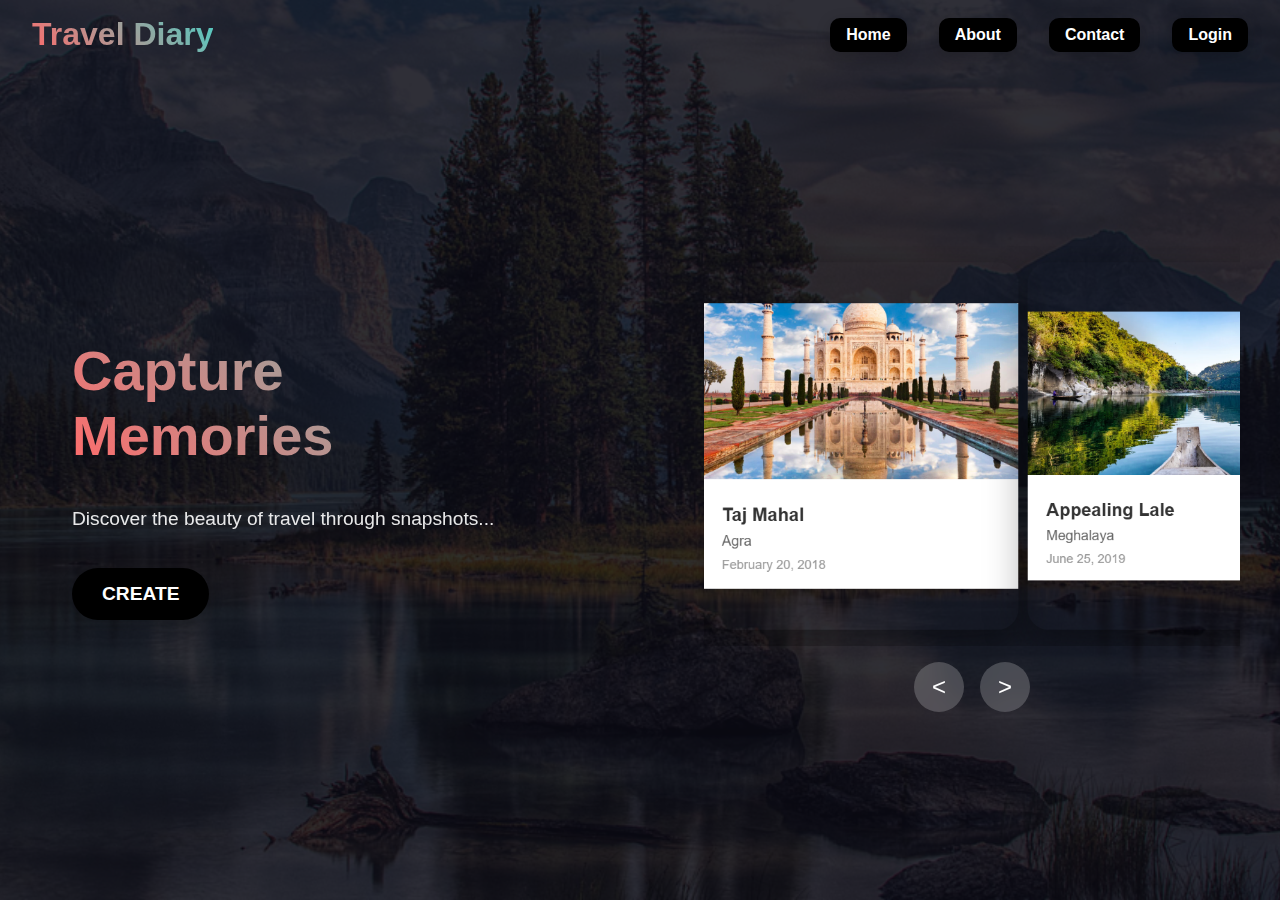
<file: index.html>
<!DOCTYPE html>
<html lang="en">
<head>
  <meta charset="UTF-8">
  <meta name="viewport" content="width=, initial-scale=1.0">
  <title>project</title>
  <link rel="stylesheet" href="TravelDiary.css">
</head>
<body>
  <nav>
        <div class="logo">Travel Diary</div>
        <ul class="nav-links">
            <li><a href="#" onclick="navigateTo('landing')">Home</a></li>
            <li><a href="#" onclick="navigateTo('about')">About</a></li>
            <li><a href="#" onclick="navigateTo('contact')">Contact</a></li>
            <li><a href="#" onclick="navigateTo('login')">Login</a></li>
        </ul>
    </nav>

    <main>
        <!-- Landing Page -->
        <div id="landing" class="page visible">
            <div class="one">
                <div class="left-text">
                    <h1>Capture<br>Memories</h1>
                    <br>
                    <p>Discover the beauty of travel through snapshots...</p>
                    <button onclick="showFormOnly()">CREATE</button>
                </div>
                <div class="fslider-section">
                    <div class="fcarousel-container">
                        <!-- Cards -->
                        <div class="fcard factive">
                            <img src="inn1.png" />
                        </div>
                        <div class="fcard factive">
                            <img src="inn2.png" />
                        </div>
                        <div class="fcard factive">
                            <img src="inn3.png" />
                        </div>
                        <div class="fcard factive">
                            <img src="inn4.png" />
                        </div>
                        
                    </div>
                    <div class="fcontrols">
                        <button onclick="slideFront(-1)">&lt;</button>
                        <button onclick="slideFront(1)">&gt;</button>
                    </div>
                </div>
            </div>
        </div>

        <!-- About Page -->
        <div id="about" class="page">
            <div class="container">
                <div class="box">
                    <div class="nav-btn" onclick="navigateTo('landing')">← Back to Home</div>
                    <div class="about-content">
                        <h2>About Travel Diary</h2>
                        <div class="about-text">
                            <p>Welcome to Travel Diary - your personal companion for capturing and preserving life's most precious travel moments. Our platform is designed to help you create a beautiful digital scrapbook of your adventures around the world.</p>
                            
                            <h3>What We Offer</h3>
                            <p>Travel Diary provides you with an intuitive and elegant way to document your journeys. Whether you're exploring bustling cities, serene beaches, or hidden mountain trails, our platform helps you capture every detail that makes your trip special.</p>
                            
                            <h3>Features</h3>
                            <p><strong>Visual Storytelling:</strong> Upload multiple photos from your travels and organize them in beautiful galleries that tell your story.</p>
                            
                            <p><strong>Memory Management:</strong> Create detailed entries with titles, destinations, dates, descriptions, and memorable quotes that capture the essence of your experience.</p>
                            
                            <p><strong>Easy Organization:</strong> Tag your memories and organize them by destination, date, or theme for easy browsing.</p>
                            
                            <p><strong>Beautiful Display:</strong> View your memories in an elegant, responsive interface that works perfectly on all devices.</p>
                            
                            <h3>Our Mission</h3>
                            <p>We believe that travel memories are treasures that deserve to be preserved beautifully. Our mission is to provide travelers with a simple yet powerful tool to create lasting digital keepsakes of their adventures.</p>
                            
                            <p>Start your journey with us today and never let a precious travel memory fade away!</p>
                        </div>
                    </div>
                </div>
            </div>
        </div>

        <!-- Contact Page -->
        <div id="contact" class="page">
            <div class="container">
                <div class="box">
                    <div class="nav-btn" onclick="navigateTo('landing')">← Back to Home</div>
                    <div class="contact-content">
                        <h2>Contact Us</h2>
                        <div class="contact-info">
                            <p>We'd love to hear from you! Whether you have questions, feedback, or suggestions, feel free to reach out to us.</p>
                            
                            <div class="contact-details">
                                <div class="contact-item">
                                    <h3>📧 Email</h3>
                                    <p>support@traveldiary.com</p>
                                    <p>hello@traveldiary.com</p>
                                </div>
                                
                                <div class="contact-item">
                                    <h3>📞 Phone</h3>
                                    <p>+1 (xxx) xxx-xxxx</p>
                                    <p>Available Mon-Fri, 9AM-6PM EST</p>
                                </div>
                                
                                <div class="contact-item">
                                    <h3>📍 Address</h3>
                                    <p>123 Travel Street<br>
                                    Adventure City, AC 12345<br>
                                    United States</p>
                                </div>
                                
                                <div class="contact-item">
                                    <h3>🌐 Social Media</h3>
                                    <p>Follow us on:</p>
                                    <p>Instagram: @traveldiary<br>
                                    Twitter: @travel_diary<br>
                                    Facebook: Travel Diary Official</p>
                                </div>
                            </div>
                            
                            <div class="contact-form">
                                <h3>Send us a Message</h3>
                                <form id="contactForm">
                                    <input type="text" placeholder="Your Name" required>
                                    <input type="email" placeholder="Your Email" required>
                                    <input type="text" placeholder="Subject" required>
                                    <textarea rows="5" placeholder="Your Message" required></textarea>
                                    <button type="submit">Send Message</button>
                                </form>
                            </div>
                        </div>
                    </div>
                </div>
            </div>
        </div>

        <!-- Login Page -->
        <div id="login" class="page">
            <div class="container">
                <div class="box">
                    <div class="nav-btn" onclick="navigateTo('landing')">← Back to Home</div>
                    <div class="login-content">
                        <h2>Welcome Back</h2>
                        <div class="login-form">
                            <form id="loginForm">
                                <div class="form-group">
                                    <label for="email">Email</label>
                                    <input type="email" id="email" placeholder="Enter your email" required>
                                </div>
                                
                                <div class="form-group">
                                    <label for="password">Password</label>
                                    <input type="password" id="password" placeholder="Enter your password" required>
                                </div>
                                
                                <div class="form-options">
                                    <label class="checkbox-container">
                                        <input type="checkbox" id="remember">
                                        <span class="checkmark"></span>
                                        Remember me
                                    </label>
                                    <a href="#" class="forgot-password">Forgot Password?</a>
                                </div>
                                
                                <button type="submit" class="login-btn">Login</button>
                            </form>
                            
                            <div class="signup-link">
                                <p>Don't have an account? <a href="#" onclick="navigateTo('sign')">Sign up here</a></p>
                            </div>
                        </div>  
                    </div>
                </div>
            </div>
        </div>

        <!-- Memory Management Page -->
        <div id="aboutp" class="page">
            <div class="container">
                <!-- Memory List Section -->
                <div class="box hidden" id="memoryListSection">
                    <h2>Your Memories</h2>
                    <div id="mbtn">
                        <div class="top-btn" onclick="navigateTo('landing')">← Home</div>
                        <div class="top-btn" onclick="startNewMemory()">+ Create New Memory</div>
                    </div>
                    <div class="memory-list" id="memoryList"></div>
                </div>

                <!-- Detailed View Section -->
                <div class="box hidden" id="viewerSection">
                    <div class="viewer-controls">
                        <div class="top-btn" onclick="goBackToList()">← Back to Memories</div>
                        <div class="top-btn delete-btn" onclick="deleteCurrentMemory()" id="deleteBtn">🗑️ Delete Memory</div>
                    </div>
                    <div class="hello">
                        <div class="carousel-wrapper">
                            <button class="arrow-btn left" onclick="slide(-1)">&lt;</button>
                            <div class="carousel" id="vCarousel"></div>
                            <button class="arrow-btn right" onclick="slide(1)">&gt;</button>
                        </div>
                        <div class="memory-detail">
                            <h2>Your Travel Memory</h2>
                            <p><strong>Title:</strong> <span id="vTitle"></span></p>
                            <p><strong>Destination:</strong> <span id="vDestination"></span></p>
                            <p><strong>Date:</strong> <span id="vDate"></span></p>
                            <p><strong>Description:</strong><br><span id="vDescription"></span></p>
                            <p><strong>Quote:</strong> <span id="vQuote"></span></p>
                            <p><strong>Tags:</strong> <span id="vTags"></span></p>
                        </div>
                    </div>
                </div>

                <!-- Form Section -->
                <div class="box hidden" id="formSection">
                    <h2>Create Travel Memory</h2>
                    <form id="memoryForm">
                        <label for="title">Title</label>
                        <input name="title" placeholder="Title" required />

                        <label for="destination">Destination</label>
                        <input name="destination" placeholder="Destination" required />

                        <label for="date">Date</label>
                        <input name="date" type="date" required />

                        <label for="description">Description</label>
                        <textarea name="description" rows="3" placeholder="Description"></textarea>

                        <label for="quote">Quote</label>
                        <input name="quote" placeholder="Memorable Quote" />

                        <label for="tags">Tags</label>
                        <input name="tags" placeholder="Tags" />

                        <label for="imageInput">Images</label>
                        <input type="file" id="imageInput" multiple accept="image/*" />
                        <div id="previewContainer"></div>

                        <div class="form-buttons">
                            <button type="button" onclick="navigateTo('landing')">← Home</button>
                            <button type="submit">Save Memory</button>
                        </div>
                    </form>
                </div>
            </div>
        </div>
    </main>
    <script src="TravelDiary.js"></script>
</body>
</html>
</file>
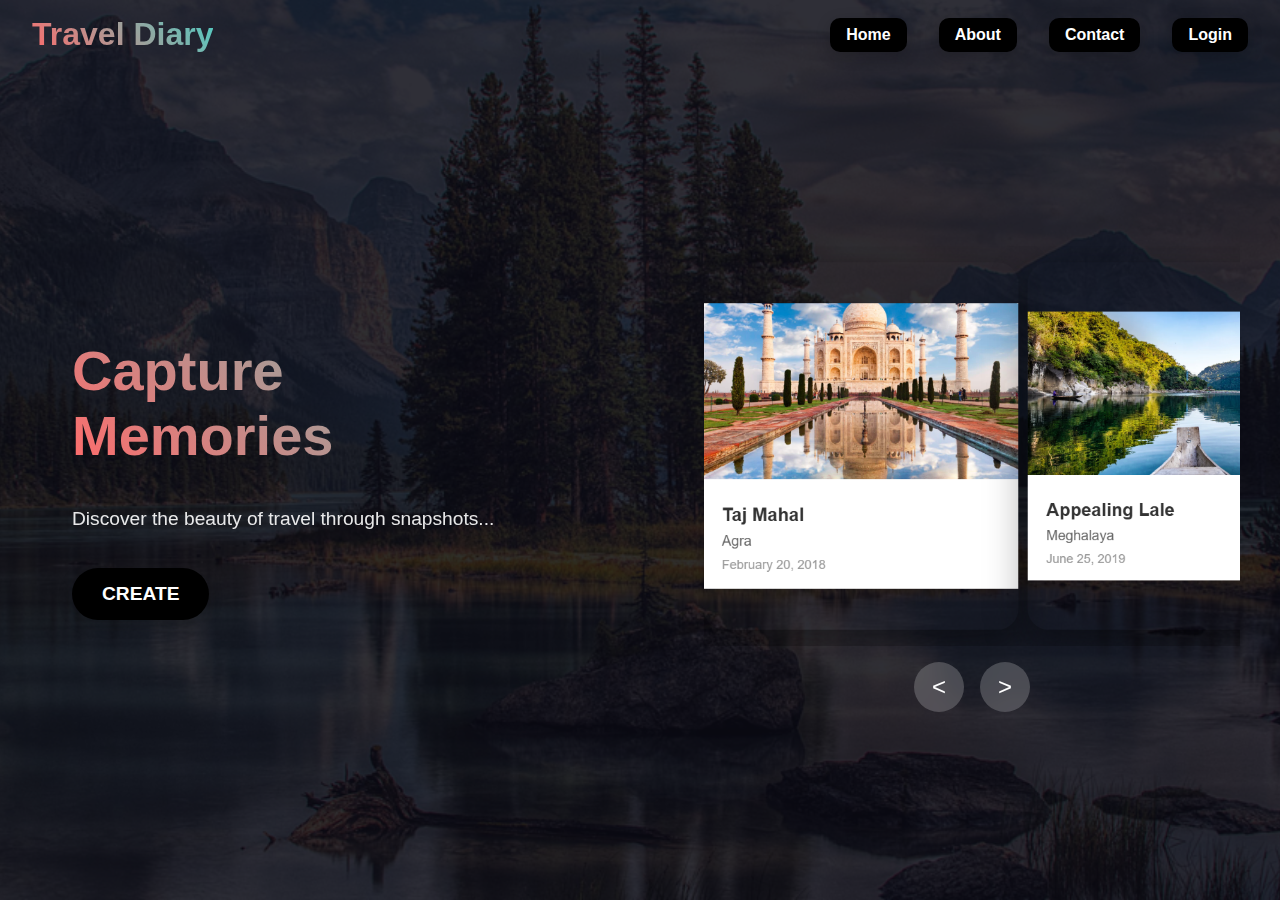
<file: dg.html>
<!DOCTYPE html>
<html lang="en">
<head>
  <meta charset="UTF-8">
  <meta name="viewport" content="width=, initial-scale=1.0">
  <title>project</title>
  <style>
     * {
    margin: 0;
    padding: 0;
    box-sizing: border-box;
}

body {
    font-family: 'Arial', sans-serif;
    background: rgba(50, 43, 43);
    background-image: url('in1.png');
    background-size: cover;
    background-position: center;
    background-repeat: no-repeat;
    min-height: 100vh;
    position: relative;
    color: #333;
    z-index: 0;
}

body::before {
      content: "";
      position: absolute;
      top: 0;
      left: 0;
      width: 100%;
      height: 100%;
      background-color: rgba(10, 10, 20, 0.85);
      z-index: -1;
}

/* Navigation */
nav {
    color: white;
    padding: 1rem 2rem;
    display: flex;
    justify-content: space-between;
    align-items: center;
    flex-wrap: wrap;
    
}

.logo {
    font-size: 2rem;
    font-weight: bold;
    background: linear-gradient(45deg, #ff6b6b, #4ecdc4);
    -webkit-background-clip: text;
    -webkit-text-fill-color: transparent;
    background-clip: text;
}

.nav-links {
    list-style: none;
    display: flex;
    gap: 2rem;
    flex-wrap: wrap;
}

.nav-links li a {
    background: black;
    color: white;
    text-decoration: none;
    font-size: 1rem;
    font-weight: bold;
    padding: 8px 16px;
    border: none;
    border-radius: 10px;
    cursor: pointer;
    transition: all 0.3s ease;
    box-shadow: 0 4px 15px rgba(0, 0, 0, 0.2);
    display: inline-block;
}

.nav-links li a:hover {
    transform: translateY(-3px);
    box-shadow: 0 6px 20px rgba(0, 0, 0, 0.3);
}

/* Main Content */
main {
    min-height: calc(100vh - 80px);
}

.page {
    display: none;
    min-height: calc(100vh - 80px);
}

.visible {
    display: block;
}

/* Landing Page */
#landing {
    display: flex;
    align-items: center;
    justify-content: center;
    padding: 2rem;
}

.one {
    display: flex;
    align-items: center;
    gap: 4rem;
    max-width: 1200px;
    width: 100%;
    flex-wrap: wrap;
}

.left-text {
    flex: 1;
    min-width: 300px;
    color: white;
    padding: 2rem;
}

.left-text h1 {
    font-size: 3.5rem;
    font-weight: bold;
    margin-bottom: 1rem;
    background: linear-gradient(45deg, #ff6b6b, #4ecdc4);
    -webkit-background-clip: text;
    -webkit-text-fill-color: transparent;
    background-clip: text;
}

.left-text p {
    font-size: 1.2rem;
    line-height: 1.8;
    margin-bottom: 2rem;
    opacity: 0.9;
}

.left-text button {
    padding: 15px 30px;
    font-size: 1.2rem;
    font-weight: bold;
    background: black;
    border: none;
    color: white;
    border-radius: 50px;
    cursor: pointer;
    transition: all 0.3s ease;
    box-shadow: 0 4px 15px rgba(0, 0, 0, 0.2);
}

.left-text button:hover {
    transform: translateY(-3px);
    box-shadow: 0 6px 20px rgba(0, 0, 0, 0.3);
}

/* Front Carousel */
.fslider-section {
    flex: 1;
    min-width: 400px;
    display: flex;
    flex-direction: column;
    align-items: center;
    gap: 1rem;
}

.fcarousel-container {
    width: 100%;
    height: 400px;
    display: flex;
    align-items: center;
    overflow-x: auto;
    scroll-snap-type: x mandatory;
    gap: 1.5rem;
    padding: 1rem;
    scrollbar-width: none;
    -ms-overflow-style: none;
}

.fcarousel-container::-webkit-scrollbar {
    display: none;
}

.fcard {
    min-width: 300px;
    height: 350px;
    border-radius: 20px;
    overflow: hidden;
    scroll-snap-align: start;
    transition: all 0.3s ease;
    box-shadow: 0 10px 30px rgba(0, 0, 0, 0.3);
}

.fcard.factive {
    transform: scale(1.05);
    box-shadow: 0 15px 40px rgba(0, 0, 0, 0.4);
}

.fcard img {
    width: 100%;
    height: 100%;
    object-fit: contain;
    transition: transform 0.3s ease;
}

.fcard:hover img {
    transform: scale(1.1);
}

.fcontrols {
    display: flex;
    gap: 1rem;
}

.fcontrols button {
    width: 50px;
    height: 50px;
    border-radius: 50%;
    border: none;
    background: rgba(255, 255, 255, 0.2);
    color: white;
    font-size: 1.5rem;
    cursor: pointer;
    transition: all 0.3s ease;
    backdrop-filter: blur(10px);
}

.fcontrols button:hover {
    background: rgba(255, 255, 255, 0.3);
    transform: scale(1.1);
}

/* Memory Management Page */
#aboutp {
    padding: 2rem;
    min-height: calc(100vh - 80px);
}

.container {
    max-width: 1200px;
    margin: 0 auto;
    position: relative;
    height: 100%;
}

.box {
    background: rgba(255, 255, 255);
    border-radius: 20px;
    padding: 1rem;
    box-shadow: 0 10px 30px rgba(0, 0, 0, 0.1);
    backdrop-filter: blur(10px);
    display: flex;
    flex-direction: column;
    gap: 20px;;
}

.hidden {
    display: none;
}

.nav-btn {
    padding: 5px 8px;
    background: linear-gradient(45deg, #667eea, #764ba2);
    color: white;
    border-radius: 25px;
    cursor: pointer;
    transition: all 0.3s ease;
    text-decoration: none;
    display: inline-block;
    width:10rem;
}

.nav-btn:hover {
    transform: translateY(-2px);
    box-shadow: 0 4px 15px rgba(0, 0, 0, 0.2);
}
/* About Page */


.about-content {
    max-width: 800px;
    margin: 0 auto;
    text-align: center;
    color: black;
}

.about-content h1 {
    font-size: 3rem;
    margin-bottom: 2rem;
    background: linear-gradient(45deg, #ff6b6b, #4ecdc4);
    -webkit-background-clip: text;
    -webkit-text-fill-color: transparent;
    background-clip: text;
}

.about-content p {
    font-size: 1.2rem;
    line-height: 1.8;
    margin-bottom: 2rem;
    opacity: 0.9;
}

.about-features {
    display: grid;
    grid-template-columns: repeat(auto-fit, minmax(250px, 1fr));
    gap: 2rem;
    margin-top: 3rem;
}

.feature-card {
    background: rgba(255, 255, 255, 0.1);
    padding: 2rem;
    border-radius: 15px;
    backdrop-filter: blur(10px);
    transition: transform 0.3s ease;
}

.feature-card:hover {
    transform: translateY(-5px);
}

.feature-card h3 {
    font-size: 1.5rem;
    margin-bottom: 1rem;
    color: #4ecdc4;
}

/* Contact Page */


.contact-container {
    max-width: 800px;
    margin: 0 auto;
}

.contact-content {
    background: rgba(255, 255, 255);
    padding: 3rem;
    border-radius: 20px;
    box-shadow: 0 10px 30px rgba(0, 0, 0, 0.1);
    backdrop-filter: blur(10px);
}

.contact-content h1 {
    font-size: 2.5rem;
    text-align: center;
    margin-bottom: 2rem;
    background: linear-gradient(45deg, #ff6b6b, #4ecdc4);
    -webkit-background-clip: text;
    -webkit-text-fill-color: transparent;
    background-clip: text;
}

.contact-form {
    display: flex;
    flex-direction: column;
    gap: 1.5rem;
}

.contact-form label {
    font-weight: bold;
    color: #555;
    margin-bottom: 0.5rem;
}

.contact-form input,
.contact-form textarea {
    padding: 12px;
    border: 2px solid black;
    border-radius: 10px;
    font-size: 1rem;
    transition: border-color 0.3s ease;
}

.contact-form input:focus,
.contact-form textarea:focus {
    outline: none;
    border-color: #667eea;
}

.contact-form button {
    padding: 15px 30px;
    font-size: 1.2rem;
    font-weight: bold;
    background: linear-gradient(45deg, #ff6b6b, #4ecdc4);
    border: none;
    color: white;
    border-radius: 10px;
    cursor: pointer;
    transition: all 0.3s ease;
    box-shadow: 0 4px 15px rgba(0, 0, 0, 0.2);
}

.contact-form button:hover {
    transform: translateY(-2px);
    box-shadow: 0 6px 20px rgba(0, 0, 0, 0.3);
}

.contact-info {
    display: grid;
    grid-template-columns: repeat(auto-fit, minmax(250px, 1fr));
    gap: 2rem;
    margin-top: 3rem;
}

.contact-card {
    text-align: center;
    padding: 1.5rem;
    background: #f8f9fa;
    border-radius: 10px;
}

.contact-card h3 {
    color: #333;
    margin-bottom: 1rem;
}

/* Login Page */


.login-container {
    max-width: 400px;
    margin: 0 auto;
}

.login-form {
    background: rgba(255, 255, 255, 0.95);
    padding: 3rem;
    border-radius: 20px;
    box-shadow: 0 10px 30px rgba(0, 0, 0, 0.1);
    backdrop-filter: blur(10px);
}

.login-form h1 {
    font-size: 2.5rem;
    text-align: center;
    margin-bottom: 2rem;
    background: linear-gradient(45deg, #ff6b6b, #4ecdc4);
    -webkit-background-clip: text;
    -webkit-text-fill-color: transparent;
    background-clip: text;
}

.form-group {
    margin-bottom: 1.5rem;
}

.form-group label {
    display: block;
    font-weight: bold;
    color: #555;
    margin-bottom: 0.5rem;
}

.form-group input {
    width: 100%;
    padding: 12px;
    border: 2px solid #e1e1e1;
    border-radius: 10px;
    font-size: 1rem;
    transition: border-color 0.3s ease;
}

.form-group input:focus {
    outline: none;
    border-color: #667eea;
}

.login-button {
    width: 100%;
    padding: 15px;
    font-size: 1.2rem;
    font-weight: bold;
    background: linear-gradient(45deg, #ff6b6b, #4ecdc4);
    border: none;
    color: white;
    border-radius: 10px;
    cursor: pointer;
    transition: all 0.3s ease;
    box-shadow: 0 4px 15px rgba(0, 0, 0, 0.2);
    margin-bottom: 1rem;
}

.login-button:hover {
    transform: translateY(-2px);
    box-shadow: 0 6px 20px rgba(0, 0, 0, 0.3);
}

.login-links {
    text-align: center;
    margin-top: 1rem;
}

.login-links a {
    color: #667eea;
    text-decoration: none;
    margin: 0 1rem;
}

.login-links a:hover {
    text-decoration: underline;
}

/* Form Section */
#formSection {
    max-width: 600px;
    margin: 0 auto;
}

#formSection h2 {
    text-align: center;
    margin-bottom: 2rem;
    color: #333;
    font-size: 2rem;
}

#memoryForm {
    display: flex;
    flex-direction: column;
    gap: 1rem;
}

#memoryForm label {
    font-weight: bold;
    color: #555;
    margin-bottom: 0.5rem;
}

#memoryForm input,
#memoryForm textarea {
    padding: 12px;
    border: 2px solid #e1e1e1;
    border-radius: 10px;
    font-size: 1rem;
    transition: border-color 0.3s ease;

}

#memoryForm input:focus,
#memoryForm textarea:focus {
    outline: none;
    border-color: #667eea;
}

#previewContainer {
    display: flex;
    gap: 10px;
    overflow-x: auto;
    padding: 1rem 0;
    min-height: 100px;
    border: 2px dashed #e1e1e1;
    border-radius: 10px;
    align-items: center;
    justify-content: center;
}

#previewContainer::-webkit-scrollbar {
    height: 8px;
}

#previewContainer::-webkit-scrollbar-track {
    background: #f1f1f1;
    border-radius: 10px;
}

#previewContainer::-webkit-scrollbar-thumb {
    background: #888;
    border-radius: 10px;
}

#previewContainer img {
    height: 80px;
    width: 80px;
    object-fit: cover;
    border-radius: 10px;
    flex-shrink: 0;
}

.form-buttons {
    display: flex;
    gap: 1rem;
    justify-content: space-between;
    margin-top: 1rem;
}

.form-buttons button {
    flex: 1;
    padding: 12px 24px;
    border: none;
    border-radius: 10px;
    font-size: 1rem;
    font-weight: bold;
    cursor: pointer;
    transition: all 0.3s ease;
}

.form-buttons button[type="button"] {
    background: #6c757d;
    color: white;
}

.form-buttons button[type="submit"] {
    background: linear-gradient(45deg, #ff6b6b, #4ecdc4);
    color: white;
}

.form-buttons button:hover {
    transform: translateY(-2px);
    box-shadow: 0 4px 15px rgba(0, 0, 0, 0.2);
}

/* Memory List */
#memoryListSection h2 {
    text-align: center;
    margin-bottom: 2rem;
    color: #333;
    font-size: 2rem;
}

#mbtn {
    display: flex;
    justify-content: space-between;
    margin-bottom: 2rem;
    gap: 1rem;
}

.top-btn {
    padding: 5px 10px;
    background: linear-gradient(45deg, #667eea, #764ba2);
    color: white;
    border-radius: 25px;
    cursor: pointer;
    transition: all 0.3s ease;
    text-decoration: none;
    display: inline-block;
}

.top-btn:hover {
    transform: translateY(-2px);
    box-shadow: 0 4px 15px rgba(0, 0, 0, 0.2);
}

.memory-list {
    display: grid;
    grid-template-columns: repeat(auto-fill, minmax(280px, 1fr));
    gap: 2rem;
    padding: 1rem 0;
}

.memory-card {
    background: white;
    border-radius: 15px;
    overflow: hidden;
    cursor: pointer;
    transition: all 0.3s ease;
    box-shadow: 0 5px 15px rgba(0, 0, 0, 0.1);
    position: relative;
}

.memory-card:hover {
    transform: translateY(-5px);
    box-shadow: 0 10px 25px rgba(0, 0, 0, 0.2);
}

.memory-card img {
    width: 100%;
    height: 200px;
    object-fit: cover;
}

.memory-card-content {
    padding: 1.5rem;
}

.memory-card-content h4 {
    font-size: 1.3rem;
    margin-bottom: 0.5rem;
    color: #333;
}

.memory-card-content p {
    color: #666;
    margin-bottom: 0.5rem;
}

.memory-card-content small {
    color: #999;
    font-size: 0.9rem;
}

/* Delete Button for Memory Cards */
.delete-btn {
    position: absolute;
    top: 10px;
    right: 10px;
    background: #ff4757;
    color: white;
    border: none;
    width: 30px;
    height: 30px;
    border-radius: 50%;
    cursor: pointer;
    font-size: 14px;
    font-weight: bold;
    display: flex;
    align-items: center;
    justify-content: center;
    opacity: 0;
    transition: all 0.3s ease;
    z-index: 10;
}

.memory-card:hover .delete-btn {
    opacity: 1;
}

.delete-btn:hover {
    background: #ff3742;
    transform: scale(1.1);
}

/* Viewer Section */
#viewerSection {
    max-width: 1000px;
    margin: 0 auto;
}

.hello {
    display: flex;
    flex-direction: column;
    gap: 2rem;
}

.carousel-wrapper {
    position: relative;
    background: white;
    border-radius: 15px;
    padding: 1rem 2.5rem;
}

.carousel {
    display: flex;
    overflow-x: auto;
    scroll-snap-type: x mandatory;
    gap: 1rem;
    padding: 1rem;
    scrollbar-width: none;
    -ms-overflow-style: none;
}

.carousel::-webkit-scrollbar {
    display: none;
}

.carousel img {
    height: 300px;
    width: auto;
    max-width: 400px;
    object-fit: cover;
    border-radius: 10px;
    scroll-snap-align: start;
    flex-shrink: 0;
    box-shadow: 0 5px 15px rgba(0, 0, 0, 0.1);
}

.arrow-btn {
    position: absolute;
    top: 50%;
    transform: translateY(-50%);
    width: 45px;
    height: 45px;
    border-radius: 50%;
    border: none;
    background: rgba(0, 0, 0, 0.7);
    color: white;
    font-size: 1.5rem;
    cursor: pointer;
    transition: all 0.3s ease;
    z-index: 10;
}

.arrow-btn:hover {
    background: rgba(0, 0, 0, 0.9);
    transform: translateY(-50%) scale(1.1);
}

.arrow-btn.left {
    left: 10px;
    margin-right: 10px;
}

.arrow-btn.right {
    right: 10px;
    margin-left: 10px;
}

.memory-detail {
    background: white;
    padding: 2rem;
    border-radius: 15px;
}

.memory-detail h2 {
    text-align: center;
    margin-bottom: 1.5rem;
    color: #333;
    font-size: 1.8rem;
}

.memory-detail p {
    margin-bottom: 1rem;
    line-height: 1.6;
    color: #555;
}

.memory-detail strong {
    color: #333;
}

/* Responsive Design */
@media (max-width: 768px) {
    nav {
        flex-direction: column;
        gap: 1rem;
        padding: 1rem;
    }
    
    .nav-links {
        gap: 1rem;
        justify-content: center;
    }
    
    .one {
        flex-direction: column;
        align-items: center;
        text-align: center;
        padding: 1rem 0rem;
        gap: 2rem;
    }
    
    .left-text {
        padding: 0;
    }
    
    .left-text h1 {
        font-size: 2.5rem;
    }
    
    .fslider-section {
        width: 100%;
        min-width: unset;
    }
    
    .fcarousel-container {
        height: 250px;
    }
    
    .fcard {
        min-width: 220px;
        height: 200px;
    }
    
    #aboutp {
        padding: 1rem;
    }
    
    .box {
        padding: 1rem;
    }
    
    #mbtn {
        flex-direction: column;
        align-items: center;
    }
    
    .memory-list {
        grid-template-columns: 1fr;
    }
    
    .hello {
        gap: 1rem;
    }
    
    .carousel img {
        height: 200px;
        max-width: 300px;
    }
    
    .arrow-btn {
        width: 35px;
        height: 35px;
        font-size: 1.2rem;
    }
    
    .memory-detail {
        padding: 1rem;
    }
    
    .about-content h1 {
        font-size: 2.5rem;
    }
    
    .contact-content {
        padding: 2rem;
    }
    
    .contact-content h1 {
        font-size: 2rem;
    }
    
    .login-form {
        padding: 2rem;
    }
    
    .login-form h1 {
        font-size: 2rem;
    }
    
    .about-features {
        grid-template-columns: 1fr;
    }
    
    .contact-info {
        grid-template-columns: 1fr;
    }
}

@media (max-width: 480px) {
    .left-text h1 {
        font-size: 2rem;
    }
    
    .left-text p {
        font-size: 1rem;
    }
    
    .fcard {
        min-width: 200px;
        height: 250px;
    }
    
    .carousel img {
        height: 150px;
        max-width: 250px;
    }
    
    .form-buttons {
        flex-direction: column;
    }
    
    .about-content h1 {
        font-size: 2rem;
    }
    
    .about-content p {
        font-size: 1rem;
    }
    
    .contact-content {
        padding: 1.5rem;
    }
    
    .login-form {
        padding: 1.5rem;
    }
    
    .feature-card {
        padding: 1.5rem;
    }
    
    .nav-links {
        flex-direction: column;
        gap: 0.5rem;
        width: 100%;
        text-align: center;
    }
    
    .nav-links li {
        width: 100%;
    }
    
    .nav-links li a {
        display: block;
        width: 100%;
    }
}
  </style>
</head>
<body>
  <nav>
        <div class="logo">Travel Diary</div>
        <ul class="nav-links">
            <li><a href="#" onclick="navigateTo('landing')">Home</a></li>
            <li><a href="#" onclick="navigateTo('about')">About</a></li>
            <li><a href="#" onclick="navigateTo('contact')">Contact</a></li>
            <li><a href="#" onclick="navigateTo('login')">Login</a></li>
        </ul>
    </nav>

    <main>
        <!-- Landing Page -->
        <div id="landing" class="page visible">
            <div class="one">
                <div class="left-text">
                    <h1>Capture<br>Memories</h1>
                    <br>
                    <p>Discover the beauty of travel through snapshots...</p>
                    <button onclick="showFormOnly()">CREATE</button>
                </div>
                <div class="fslider-section">
                    <div class="fcarousel-container">
                        <!-- Cards -->
                        <div class="fcard factive">
                            <img src="inn1.png" />
                        </div>
                        <div class="fcard factive">
                            <img src="inn2.png" />
                        </div>
                        <div class="fcard factive">
                            <img src="inn3.png" />
                        </div>
                        <div class="fcard factive">
                            <img src="inn4.png" />
                        </div>
                        
                    </div>
                    <div class="fcontrols">
                        <button onclick="slideFront(-1)">&lt;</button>
                        <button onclick="slideFront(1)">&gt;</button>
                    </div>
                </div>
            </div>
        </div>

        <!-- About Page -->
        <div id="about" class="page">
            <div class="container">
                <div class="box">
                    <div class="nav-btn" onclick="navigateTo('landing')">← Back to Home</div>
                    <div class="about-content">
                        <h2>About Travel Diary</h2>
                        <div class="about-text">
                            <p>Welcome to Travel Diary - your personal companion for capturing and preserving life's most precious travel moments. Our platform is designed to help you create a beautiful digital scrapbook of your adventures around the world.</p>
                            
                            <h3>What We Offer</h3>
                            <p>Travel Diary provides you with an intuitive and elegant way to document your journeys. Whether you're exploring bustling cities, serene beaches, or hidden mountain trails, our platform helps you capture every detail that makes your trip special.</p>
                            
                            <h3>Features</h3>
                            <p><strong>Visual Storytelling:</strong> Upload multiple photos from your travels and organize them in beautiful galleries that tell your story.</p>
                            
                            <p><strong>Memory Management:</strong> Create detailed entries with titles, destinations, dates, descriptions, and memorable quotes that capture the essence of your experience.</p>
                            
                            <p><strong>Easy Organization:</strong> Tag your memories and organize them by destination, date, or theme for easy browsing.</p>
                            
                            <p><strong>Beautiful Display:</strong> View your memories in an elegant, responsive interface that works perfectly on all devices.</p>
                            
                            <h3>Our Mission</h3>
                            <p>We believe that travel memories are treasures that deserve to be preserved beautifully. Our mission is to provide travelers with a simple yet powerful tool to create lasting digital keepsakes of their adventures.</p>
                            
                            <p>Start your journey with us today and never let a precious travel memory fade away!</p>
                        </div>
                    </div>
                </div>
            </div>
        </div>

        <!-- Contact Page -->
        <div id="contact" class="page">
            <div class="container">
                <div class="box">
                    <div class="nav-btn" onclick="navigateTo('landing')">← Back to Home</div>
                    <div class="contact-content">
                        <h2>Contact Us</h2>
                        <div class="contact-info">
                            <p>We'd love to hear from you! Whether you have questions, feedback, or suggestions, feel free to reach out to us.</p>
                            
                            <div class="contact-details">
                                <div class="contact-item">
                                    <h3>📧 Email</h3>
                                    <p>support@traveldiary.com</p>
                                    <p>hello@traveldiary.com</p>
                                </div>
                                
                                <div class="contact-item">
                                    <h3>📞 Phone</h3>
                                    <p>+1 (xxx) xxx-xxxx</p>
                                    <p>Available Mon-Fri, 9AM-6PM EST</p>
                                </div>
                                
                                <div class="contact-item">
                                    <h3>📍 Address</h3>
                                    <p>123 Travel Street<br>
                                    Adventure City, AC 12345<br>
                                    United States</p>
                                </div>
                                
                                <div class="contact-item">
                                    <h3>🌐 Social Media</h3>
                                    <p>Follow us on:</p>
                                    <p>Instagram: @traveldiary<br>
                                    Twitter: @travel_diary<br>
                                    Facebook: Travel Diary Official</p>
                                </div>
                            </div>
                            
                            <div class="contact-form">
                                <h3>Send us a Message</h3>
                                <form id="contactForm">
                                    <input type="text" placeholder="Your Name" required>
                                    <input type="email" placeholder="Your Email" required>
                                    <input type="text" placeholder="Subject" required>
                                    <textarea rows="5" placeholder="Your Message" required></textarea>
                                    <button type="submit">Send Message</button>
                                </form>
                            </div>
                        </div>
                    </div>
                </div>
            </div>
        </div>

        <!-- Login Page -->
        <div id="login" class="page">
            <div class="container">
                <div class="box">
                    <div class="nav-btn" onclick="navigateTo('landing')">← Back to Home</div>
                    <div class="login-content">
                        <h2>Welcome Back</h2>
                        <div class="login-form">
                            <form id="loginForm">
                                <div class="form-group">
                                    <label for="email">Email</label>
                                    <input type="email" id="email" placeholder="Enter your email" required>
                                </div>
                                
                                <div class="form-group">
                                    <label for="password">Password</label>
                                    <input type="password" id="password" placeholder="Enter your password" required>
                                </div>
                                
                                <div class="form-options">
                                    <label class="checkbox-container">
                                        <input type="checkbox" id="remember">
                                        <span class="checkmark"></span>
                                        Remember me
                                    </label>
                                    <a href="#" class="forgot-password">Forgot Password?</a>
                                </div>
                                
                                <button type="submit" class="login-btn">Login</button>
                            </form>
                            
                            <div class="signup-link">
                                <p>Don't have an account? <a href="#" onclick="navigateTo('sign')">Sign up here</a></p>
                            </div>
                        </div>  
                    </div>
                </div>
            </div>
        </div>

        <!-- Memory Management Page -->
        <div id="aboutp" class="page">
            <div class="container">
                <!-- Memory List Section -->
                <div class="box hidden" id="memoryListSection">
                    <h2>Your Memories</h2>
                    <div id="mbtn">
                        <div class="top-btn" onclick="navigateTo('landing')">← Home</div>
                        <div class="top-btn" onclick="startNewMemory()">+ Create New Memory</div>
                    </div>
                    <div class="memory-list" id="memoryList"></div>
                </div>

                <!-- Detailed View Section -->
                <div class="box hidden" id="viewerSection">
                    <div class="viewer-controls">
                        <div class="top-btn" onclick="goBackToList()">← Back to Memories</div>
                        <div class="top-btn delete-btn" onclick="deleteCurrentMemory()" id="deleteBtn">🗑️ Delete Memory</div>
                    </div>
                    <div class="hello">
                        <div class="carousel-wrapper">
                            <button class="arrow-btn left" onclick="slide(-1)">&lt;</button>
                            <div class="carousel" id="vCarousel"></div>
                            <button class="arrow-btn right" onclick="slide(1)">&gt;</button>
                        </div>
                        <div class="memory-detail">
                            <h2>Your Travel Memory</h2>
                            <p><strong>Title:</strong> <span id="vTitle"></span></p>
                            <p><strong>Destination:</strong> <span id="vDestination"></span></p>
                            <p><strong>Date:</strong> <span id="vDate"></span></p>
                            <p><strong>Description:</strong><br><span id="vDescription"></span></p>
                            <p><strong>Quote:</strong> <span id="vQuote"></span></p>
                            <p><strong>Tags:</strong> <span id="vTags"></span></p>
                        </div>
                    </div>
                </div>

                <!-- Form Section -->
                <div class="box hidden" id="formSection">
                    <h2>Create Travel Memory</h2>
                    <form id="memoryForm">
                        <label for="title">Title</label>
                        <input name="title" placeholder="Title" required />

                        <label for="destination">Destination</label>
                        <input name="destination" placeholder="Destination" required />

                        <label for="date">Date</label>
                        <input name="date" type="date" required />

                        <label for="description">Description</label>
                        <textarea name="description" rows="3" placeholder="Description"></textarea>

                        <label for="quote">Quote</label>
                        <input name="quote" placeholder="Memorable Quote" />

                        <label for="tags">Tags</label>
                        <input name="tags" placeholder="Tags" />

                        <label for="imageInput">Images</label>
                        <input type="file" id="imageInput" multiple accept="image/*" />
                        <div id="previewContainer"></div>

                        <div class="form-buttons">
                            <button type="button" onclick="navigateTo('landing')">← Home</button>
                            <button type="submit">Save Memory</button>
                        </div>
                    </form>
                </div>
            </div>
        </div>
    </main>
    <script>
        let selectedImages = [];
let allMemories = [];
let currentCarouselIndex = 0;
let currentViewingIndex = -1; // Track which memory is currently being viewed

const form = document.getElementById('memoryForm');
const imageInput = document.getElementById('imageInput');
const previewContainer = document.getElementById('previewContainer');
const viewerSection = document.getElementById('viewerSection');
const memoryListSection = document.getElementById('memoryListSection');
const formSection = document.getElementById('formSection');
const carousel = document.getElementById('vCarousel');
const memoryList = document.getElementById('memoryList');

const fcarousel = document.querySelector('.fcarousel-container');
const fcards = document.querySelectorAll('.fcard');

function slideFront(direction) {
  const cardWidth = fcards[0].offsetWidth + 16;
  fcarousel.scrollBy({ left: direction * cardWidth, behavior: 'smooth' });
}

const observer = new IntersectionObserver(entries => {
  entries.forEach(entry => {
    entry.target.classList.toggle('factive', entry.isIntersecting);
  });
}, { root: fcarousel, threshold: 0.6 });

fcards.forEach(card => observer.observe(card));

imageInput.addEventListener('change', function () {
  const files = Array.from(this.files);
  files.forEach(file => {
    if (file.type.startsWith('image/')) {
      const reader = new FileReader();
      reader.onload = function (e) {
        selectedImages.push(e.target.result);
        displayImagePreview(e.target.result);
      };
      reader.readAsDataURL(file);
    }
  });
  this.value = '';
});

function displayImagePreview(imageSrc) {
  const img = document.createElement('img');
  img.src = imageSrc;
  img.addEventListener('click', () => removeImage(imageSrc));
  img.title = 'Click to remove';
  img.style.cursor = 'pointer';
  previewContainer.appendChild(img);
}

function removeImage(imageSrc) {
  const index = selectedImages.indexOf(imageSrc);
  if (index > -1) {
    selectedImages.splice(index, 1);
    updatePreviewContainer();
  }
}

function updatePreviewContainer() {
  previewContainer.innerHTML = '';
  selectedImages.forEach(src => displayImagePreview(src));
}

form.addEventListener('submit', function (e) {
  e.preventDefault();

  if (selectedImages.length === 0) {
    alert('Please add at least one image.');
    return;
  }

  const formData = new FormData(form);
  const memory = {
    id: Date.now(),
    title: formData.get('title'),
    destination: formData.get('destination'),
    date: formData.get('date'),
    description: formData.get('description'),
    quote: formData.get('quote'),
    tags: formData.get('tags'),
    images: [...selectedImages],
    createdAt: new Date().toISOString()
  };

  allMemories.unshift(memory);
  saveMemoriesToStorage();
  resetForm();
  showSuccessMessage();

  // Hide form, show memory list
  formSection.classList.add('hidden');
  memoryListSection.classList.remove('hidden');
  viewerSection.classList.add('hidden');
  renderMemoryList();
  window.scrollTo({ top: 0, behavior: 'smooth' });
});

function resetForm() {
  form.reset();
  selectedImages = [];
  previewContainer.innerHTML = '';
}

function showSuccessMessage() {
  const message = document.createElement('div');
  message.textContent = 'Memory saved!';
  message.style.cssText = `
    position: fixed;
    top: 20px;
    right: 20px;
    background: #4CAF50;
    color: white;
    padding: 1rem 2rem;
    border-radius: 5px;
    z-index: 1000;
  `;
  document.body.appendChild(message);
  setTimeout(() => message.remove(), 3000);
}

function renderMemoryList() {
  memoryList.innerHTML = '';
  if (allMemories.length === 0) {
    memoryList.innerHTML = `<div style="text-align: center;">No memories yet</div>`;
    return;
  }

  allMemories.forEach((memory, index) => {
    const card = document.createElement('div');
    card.className = 'memory-card';
    card.innerHTML = `
      <button class="delete-btn" onclick="deleteMemory(${index})" title="Delete Memory">×</button>
      <img src="${memory.images[0]}" />
      <div class="memory-card-content">
        <h4>${memory.title}</h4>
        <p>${memory.destination}</p>
        <small>${formatDate(memory.date)}</small>
      </div>
    `;
    card.addEventListener('click', (e) => {
      // Don't show detailed view if delete button was clicked
      if (!e.target.classList.contains('delete-btn')) {
        showDetailedView(index);
      }
    });
    memoryList.appendChild(card);
  });
}

function deleteMemory(index) {
  if (confirm('Are you sure you want to delete this memory?')) {
    allMemories.splice(index, 1);
    saveMemoriesToStorage();
    renderMemoryList();
    
    // Show success message
    const message = document.createElement('div');
    message.textContent = 'Memory deleted!';
    message.style.cssText = `
      position: fixed;
      top: 20px;
      right: 20px;
      background: #ff4757;
      color: white;
      padding: 1rem 2rem;
      border-radius: 5px;
      z-index: 1000;
    `;
    document.body.appendChild(message);
    setTimeout(() => message.remove(), 3000);
  }
}

function deleteCurrentMemory() {
  if (currentViewingIndex >= 0 && confirm('Are you sure you want to delete this memory?')) {
    allMemories.splice(currentViewingIndex, 1);
    saveMemoriesToStorage();
    goBackToList();
    
    // Show success message
    const message = document.createElement('div');
    message.textContent = 'Memory deleted!';
    message.style.cssText = `
      position: fixed;
      top: 20px;
      right: 20px;
      background: #ff4757;
      color: white;
      padding: 1rem 2rem;
      border-radius: 5px;
      z-index: 1000;
    `;
    document.body.appendChild(message);
    setTimeout(() => message.remove(), 3000);
  }
}

function formatDate(dateString) {
  const options = { year: 'numeric', month: 'long', day: 'numeric' };
  return new Date(dateString).toLocaleDateString(undefined, options);
}

function showDetailedView(index) {
  currentViewingIndex = index; // Store which memory we're viewing
  const memory = allMemories[index];
  document.getElementById('vTitle').textContent = memory.title;
  document.getElementById('vDestination').textContent = memory.destination;
  document.getElementById('vDate').textContent = formatDate(memory.date);
  document.getElementById('vDescription').textContent = memory.description || 'No description';
  document.getElementById('vQuote').textContent = memory.quote || 'No quote';
  document.getElementById('vTags').textContent = memory.tags || 'No tags';

  carousel.innerHTML = '';
  memory.images.forEach(src => {
    const img = document.createElement('img');
    img.src = src;
    carousel.appendChild(img);
  });

  currentCarouselIndex = 0;
  carousel.scrollTo({ left: 0, behavior: 'smooth' });

  memoryListSection.classList.add('hidden');
  viewerSection.classList.remove('hidden');
  formSection.classList.add('hidden');
}

function slide(direction) {
  const scrollAmount = 320;
  carousel.scrollBy({ left: direction * scrollAmount, behavior: 'smooth' });
}

function navigateTo(pageId) {
// Hide all main pages
document.querySelectorAll('.page').forEach(p => {
    p.classList.remove('visible');
    if (p.id === 'landing') {
    p.style.display = 'none'; // Explicitly hide landing
    }
});

// Show the target page
const target = document.getElementById(pageId);
if (target) {
    if (pageId === 'landing') {
    target.style.display = 'flex'; // Restore landing layout
    }
    target.classList.add('visible');
}
}

function showFormOnly() {
  // Hide the landing section completely
  document.getElementById('landing').style.display = 'none';

  // Show the about page
  document.getElementById('aboutp').classList.add('visible');

  // Show the form section only
  document.getElementById('formSection').classList.remove('hidden');

  // Hide other sections inside about page
  document.getElementById('memoryListSection').classList.add('hidden');
  document.getElementById('viewerSection').classList.add('hidden');

  // Scroll to top
  window.scrollTo({ top: 0, behavior: 'smooth' });
}

function startNewMemory() {
  resetForm();
  memoryListSection.classList.add('hidden');
  viewerSection.classList.add('hidden');
  formSection.classList.remove('hidden');
  window.scrollTo({ top: 0, behavior: 'smooth' });
}

function goBackToList() {
// Hide all main pages first
document.querySelectorAll('.page').forEach(p => p.classList.remove('visible'));

// Show the About (Memory Management) page
const aboutPage = document.getElementById('aboutp');
aboutPage.classList.add('visible');

// Show the memory list box (with cards and buttons)
memoryListSection.classList.remove('hidden');

// Hide the form and viewer
viewerSection.classList.add('hidden');
formSection.classList.add('hidden');

// Re-render memory cards
renderMemoryList();

// Scroll to top for clean view
window.scrollTo({ top: 0, behavior: 'smooth' });
}

function saveMemoriesToStorage() {
  localStorage.setItem('travelMemories', JSON.stringify(allMemories));
}

function loadMemoriesFromStorage() {
  const stored = localStorage.getItem('travelMemories');
  if (stored) allMemories = JSON.parse(stored);
}

document.addEventListener('DOMContentLoaded', () => {
  loadMemoriesFromStorage();
  if (allMemories.length === 0) addSampleMemories();
});

function addSampleMemories() {
  allMemories = [{
    id: 1,
    title: "Sample Trip",
    destination: "Goa",
    date: "2025-01-01",
    description: "It was amazing!",
    quote: "Travel is the only thing you buy that makes you richer.",
    tags: "beach, fun",
    images: [
      "https://images.pexels.com/photos/1285625/pexels-photo-1285625.jpeg?auto=compress&cs=tinysrgb&w=800"
    ],
    createdAt: new Date().toISOString()
  }];
  saveMemoriesToStorage();
}
    </script>
</body>
</html>
</file>
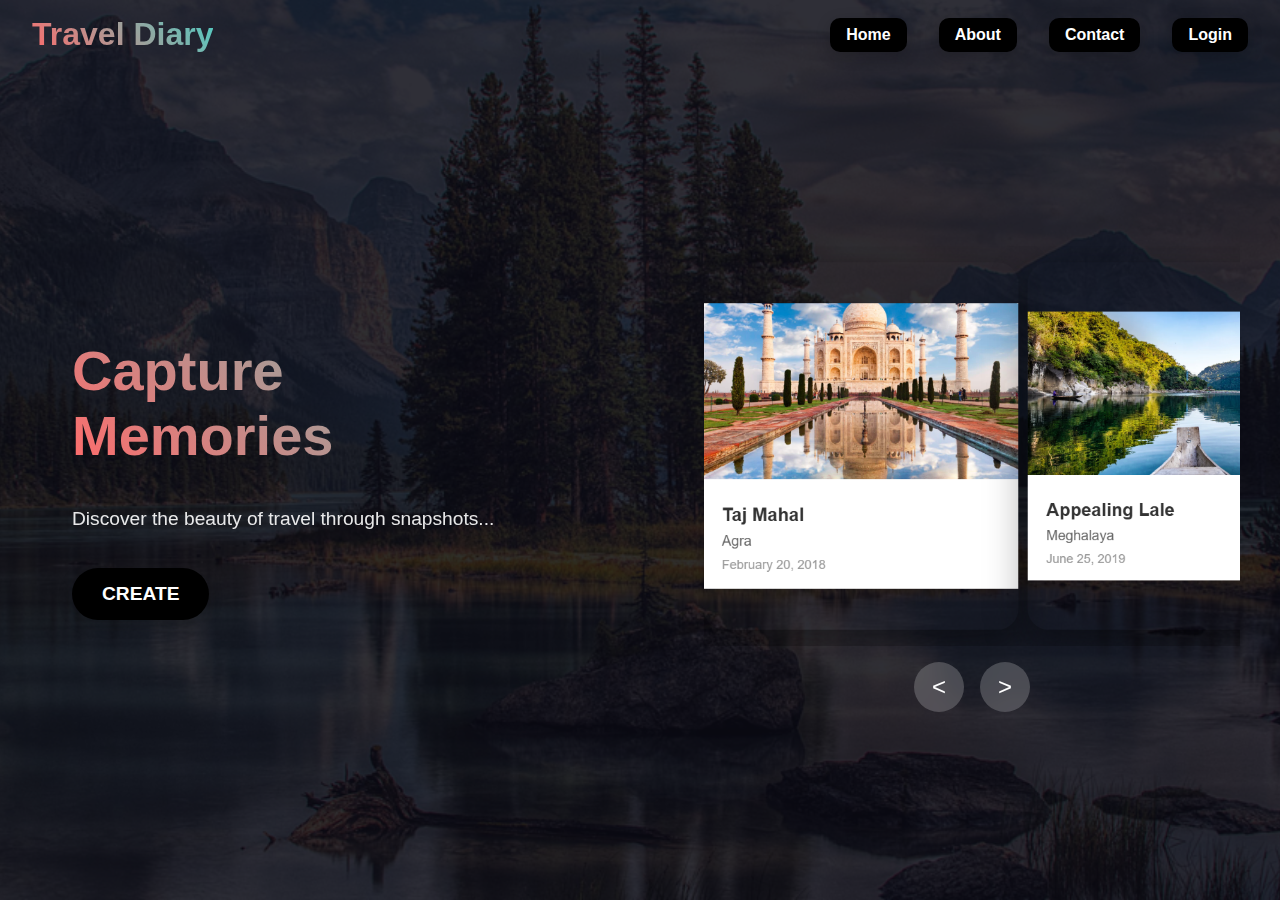
<file: TravelDiary.html>
<!DOCTYPE html>
<html lang="en">
<head>
  <meta charset="UTF-8">
  <meta name="viewport" content="width=, initial-scale=1.0">
  <title>project</title>
  <link rel="stylesheet" href="TravelDiary.css">
</head>
<body>
  <nav>
        <div class="logo">Travel Diary</div>
        <ul class="nav-links">
            <li><a href="#" onclick="navigateTo('landing')">Home</a></li>
            <li><a href="#" onclick="navigateTo('about')">About</a></li>
            <li><a href="#" onclick="navigateTo('contact')">Contact</a></li>
            <li><a href="#" onclick="navigateTo('login')">Login</a></li>
        </ul>
    </nav>

    <main>
        <!-- Landing Page -->
        <div id="landing" class="page visible">
            <div class="one">
                <div class="left-text">
                    <h1>Capture<br>Memories</h1>
                    <br>
                    <p>Discover the beauty of travel through snapshots...</p>
                    <button onclick="showFormOnly()">CREATE</button>
                </div>
                <div class="fslider-section">
                    <div class="fcarousel-container">
                        <!-- Cards -->
                        <div class="fcard factive">
                            <img src="inn1.png" />
                        </div>
                        <div class="fcard factive">
                            <img src="inn2.png" />
                        </div>
                        <div class="fcard factive">
                            <img src="inn3.png" />
                        </div>
                        <div class="fcard factive">
                            <img src="inn4.png" />
                        </div>
                        
                    </div>
                    <div class="fcontrols">
                        <button onclick="slideFront(-1)">&lt;</button>
                        <button onclick="slideFront(1)">&gt;</button>
                    </div>
                </div>
            </div>
        </div>

        <!-- About Page -->
        <div id="about" class="page">
            <div class="container">
                <div class="box">
                    <div class="nav-btn" onclick="navigateTo('landing')">← Back to Home</div>
                    <div class="about-content">
                        <h2>About Travel Diary</h2>
                        <div class="about-text">
                            <p>Welcome to Travel Diary - your personal companion for capturing and preserving life's most precious travel moments. Our platform is designed to help you create a beautiful digital scrapbook of your adventures around the world.</p>
                            
                            <h3>What We Offer</h3>
                            <p>Travel Diary provides you with an intuitive and elegant way to document your journeys. Whether you're exploring bustling cities, serene beaches, or hidden mountain trails, our platform helps you capture every detail that makes your trip special.</p>
                            
                            <h3>Features</h3>
                            <p><strong>Visual Storytelling:</strong> Upload multiple photos from your travels and organize them in beautiful galleries that tell your story.</p>
                            
                            <p><strong>Memory Management:</strong> Create detailed entries with titles, destinations, dates, descriptions, and memorable quotes that capture the essence of your experience.</p>
                            
                            <p><strong>Easy Organization:</strong> Tag your memories and organize them by destination, date, or theme for easy browsing.</p>
                            
                            <p><strong>Beautiful Display:</strong> View your memories in an elegant, responsive interface that works perfectly on all devices.</p>
                            
                            <h3>Our Mission</h3>
                            <p>We believe that travel memories are treasures that deserve to be preserved beautifully. Our mission is to provide travelers with a simple yet powerful tool to create lasting digital keepsakes of their adventures.</p>
                            
                            <p>Start your journey with us today and never let a precious travel memory fade away!</p>
                        </div>
                    </div>
                </div>
            </div>
        </div>

        <!-- Contact Page -->
        <div id="contact" class="page">
            <div class="container">
                <div class="box">
                    <div class="nav-btn" onclick="navigateTo('landing')">← Back to Home</div>
                    <div class="contact-content">
                        <h2>Contact Us</h2>
                        <div class="contact-info">
                            <p>We'd love to hear from you! Whether you have questions, feedback, or suggestions, feel free to reach out to us.</p>
                            
                            <div class="contact-details">
                                <div class="contact-item">
                                    <h3>📧 Email</h3>
                                    <p>support@traveldiary.com</p>
                                    <p>hello@traveldiary.com</p>
                                </div>
                                
                                <div class="contact-item">
                                    <h3>📞 Phone</h3>
                                    <p>+1 (xxx) xxx-xxxx</p>
                                    <p>Available Mon-Fri, 9AM-6PM EST</p>
                                </div>
                                
                                <div class="contact-item">
                                    <h3>📍 Address</h3>
                                    <p>123 Travel Street<br>
                                    Adventure City, AC 12345<br>
                                    United States</p>
                                </div>
                                
                                <div class="contact-item">
                                    <h3>🌐 Social Media</h3>
                                    <p>Follow us on:</p>
                                    <p>Instagram: @traveldiary<br>
                                    Twitter: @travel_diary<br>
                                    Facebook: Travel Diary Official</p>
                                </div>
                            </div>
                            
                            <div class="contact-form">
                                <h3>Send us a Message</h3>
                                <form id="contactForm">
                                    <input type="text" placeholder="Your Name" required>
                                    <input type="email" placeholder="Your Email" required>
                                    <input type="text" placeholder="Subject" required>
                                    <textarea rows="5" placeholder="Your Message" required></textarea>
                                    <button type="submit">Send Message</button>
                                </form>
                            </div>
                        </div>
                    </div>
                </div>
            </div>
        </div>

        <!-- Login Page -->
        <div id="login" class="page">
            <div class="container">
                <div class="box">
                    <div class="nav-btn" onclick="navigateTo('landing')">← Back to Home</div>
                    <div class="login-content">
                        <h2>Welcome Back</h2>
                        <div class="login-form">
                            <form id="loginForm">
                                <div class="form-group">
                                    <label for="email">Email</label>
                                    <input type="email" id="email" placeholder="Enter your email" required>
                                </div>
                                
                                <div class="form-group">
                                    <label for="password">Password</label>
                                    <input type="password" id="password" placeholder="Enter your password" required>
                                </div>
                                
                                <div class="form-options">
                                    <label class="checkbox-container">
                                        <input type="checkbox" id="remember">
                                        <span class="checkmark"></span>
                                        Remember me
                                    </label>
                                    <a href="#" class="forgot-password">Forgot Password?</a>
                                </div>
                                
                                <button type="submit" class="login-btn">Login</button>
                            </form>
                            
                            <div class="signup-link">
                                <p>Don't have an account? <a href="#" onclick="navigateTo('sign')">Sign up here</a></p>
                            </div>
                        </div>  
                    </div>
                </div>
            </div>
        </div>

        <!-- Memory Management Page -->
        <div id="aboutp" class="page">
            <div class="container">
                <!-- Memory List Section -->
                <div class="box hidden" id="memoryListSection">
                    <h2>Your Memories</h2>
                    <div id="mbtn">
                        <div class="top-btn" onclick="navigateTo('landing')">← Home</div>
                        <div class="top-btn" onclick="startNewMemory()">+ Create New Memory</div>
                    </div>
                    <div class="memory-list" id="memoryList"></div>
                </div>

                <!-- Detailed View Section -->
                <div class="box hidden" id="viewerSection">
                    <div class="viewer-controls">
                        <div class="top-btn" onclick="goBackToList()">← Back to Memories</div>
                        <div class="top-btn delete-btn" onclick="deleteCurrentMemory()" id="deleteBtn">🗑️ Delete Memory</div>
                    </div>
                    <div class="hello">
                        <div class="carousel-wrapper">
                            <button class="arrow-btn left" onclick="slide(-1)">&lt;</button>
                            <div class="carousel" id="vCarousel"></div>
                            <button class="arrow-btn right" onclick="slide(1)">&gt;</button>
                        </div>
                        <div class="memory-detail">
                            <h2>Your Travel Memory</h2>
                            <p><strong>Title:</strong> <span id="vTitle"></span></p>
                            <p><strong>Destination:</strong> <span id="vDestination"></span></p>
                            <p><strong>Date:</strong> <span id="vDate"></span></p>
                            <p><strong>Description:</strong><br><span id="vDescription"></span></p>
                            <p><strong>Quote:</strong> <span id="vQuote"></span></p>
                            <p><strong>Tags:</strong> <span id="vTags"></span></p>
                        </div>
                    </div>
                </div>

                <!-- Form Section -->
                <div class="box hidden" id="formSection">
                    <h2>Create Travel Memory</h2>
                    <form id="memoryForm">
                        <label for="title">Title</label>
                        <input name="title" placeholder="Title" required />

                        <label for="destination">Destination</label>
                        <input name="destination" placeholder="Destination" required />

                        <label for="date">Date</label>
                        <input name="date" type="date" required />

                        <label for="description">Description</label>
                        <textarea name="description" rows="3" placeholder="Description"></textarea>

                        <label for="quote">Quote</label>
                        <input name="quote" placeholder="Memorable Quote" />

                        <label for="tags">Tags</label>
                        <input name="tags" placeholder="Tags" />

                        <label for="imageInput">Images</label>
                        <input type="file" id="imageInput" multiple accept="image/*" />
                        <div id="previewContainer"></div>

                        <div class="form-buttons">
                            <button type="button" onclick="navigateTo('landing')">← Home</button>
                            <button type="submit">Save Memory</button>
                        </div>
                    </form>
                </div>
            </div>
        </div>
    </main>
    <script src="TravelDiary.js"></script>
</body>
</html>
</file>
<file: TravelDiary.css>
* {
    margin: 0;
    padding: 0;
    box-sizing: border-box;
}

body {
    font-family: 'Arial', sans-serif;
    background: rgba(50, 43, 43);
    background-image: url('in1.png');
    background-size: cover;
    background-position: center;
    background-repeat: no-repeat;
    min-height: 100vh;
    position: relative;
    color: #333;
    z-index: 0;
}

body::before {
      content: "";
      position: absolute;
      top: 0;
      left: 0;
      width: 100%;
      height: 100%;
      background-color: rgba(10, 10, 20, 0.85);
      z-index: -1;
}

/* Navigation */
nav {
    color: white;
    padding: 1rem 2rem;
    display: flex;
    justify-content: space-between;
    align-items: center;
    flex-wrap: wrap;
    
}

.logo {
    font-size: 2rem;
    font-weight: bold;
    background: linear-gradient(45deg, #ff6b6b, #4ecdc4);
    -webkit-background-clip: text;
    -webkit-text-fill-color: transparent;
    background-clip: text;
}

.nav-links {
    list-style: none;
    display: flex;
    gap: 2rem;
    flex-wrap: wrap;
}

.nav-links li a {
    background: black;
    color: white;
    text-decoration: none;
    font-size: 1rem;
    font-weight: bold;
    padding: 8px 16px;
    border: none;
    border-radius: 10px;
    cursor: pointer;
    transition: all 0.3s ease;
    box-shadow: 0 4px 15px rgba(0, 0, 0, 0.2);
    display: inline-block;
}

.nav-links li a:hover {
    transform: translateY(-3px);
    box-shadow: 0 6px 20px rgba(0, 0, 0, 0.3);
}

/* Main Content */
main {
    min-height: calc(100vh - 80px);
}

.page {
    display: none;
    min-height: calc(100vh - 80px);
}

.visible {
    display: block;
}

/* Landing Page */
#landing {
    display: flex;
    align-items: center;
    justify-content: center;
    padding: 2rem;
}

.one {
    display: flex;
    align-items: center;
    gap: 4rem;
    max-width: 1200px;
    width: 100%;
    flex-wrap: wrap;
}

.left-text {
    flex: 1;
    min-width: 300px;
    color: white;
    padding: 2rem;
}

.left-text h1 {
    font-size: 3.5rem;
    font-weight: bold;
    margin-bottom: 1rem;
    background: linear-gradient(45deg, #ff6b6b, #4ecdc4);
    -webkit-background-clip: text;
    -webkit-text-fill-color: transparent;
    background-clip: text;
}

.left-text p {
    font-size: 1.2rem;
    line-height: 1.8;
    margin-bottom: 2rem;
    opacity: 0.9;
}

.left-text button {
    padding: 15px 30px;
    font-size: 1.2rem;
    font-weight: bold;
    background: black;
    border: none;
    color: white;
    border-radius: 50px;
    cursor: pointer;
    transition: all 0.3s ease;
    box-shadow: 0 4px 15px rgba(0, 0, 0, 0.2);
}

.left-text button:hover {
    transform: translateY(-3px);
    box-shadow: 0 6px 20px rgba(0, 0, 0, 0.3);
}

/* Front Carousel */
.fslider-section {
    flex: 1;
    min-width: 400px;
    display: flex;
    flex-direction: column;
    align-items: center;
    gap: 1rem;
}

.fcarousel-container {
    width: 100%;
    height: 400px;
    display: flex;
    align-items: center;
    overflow-x: auto;
    scroll-snap-type: x mandatory;
    gap: 1.5rem;
    padding: 1rem;
    scrollbar-width: none;
    -ms-overflow-style: none;
}

.fcarousel-container::-webkit-scrollbar {
    display: none;
}

.fcard {
    min-width: 300px;
    height: 350px;
    border-radius: 20px;
    overflow: hidden;
    scroll-snap-align: start;
    transition: all 0.3s ease;
    box-shadow: 0 10px 30px rgba(0, 0, 0, 0.3);
}

.fcard.factive {
    transform: scale(1.05);
    box-shadow: 0 15px 40px rgba(0, 0, 0, 0.4);
}

.fcard img {
    width: 100%;
    height: 100%;
    object-fit: contain;
    transition: transform 0.3s ease;
}

.fcard:hover img {
    transform: scale(1.1);
}

.fcontrols {
    display: flex;
    gap: 1rem;
}

.fcontrols button {
    width: 50px;
    height: 50px;
    border-radius: 50%;
    border: none;
    background: rgba(255, 255, 255, 0.2);
    color: white;
    font-size: 1.5rem;
    cursor: pointer;
    transition: all 0.3s ease;
    backdrop-filter: blur(10px);
}

.fcontrols button:hover {
    background: rgba(255, 255, 255, 0.3);
    transform: scale(1.1);
}

/* Memory Management Page */
#aboutp {
    padding: 2rem;
    min-height: calc(100vh - 80px);
}

.container {
    max-width: 1200px;
    margin: 0 auto;
    position: relative;
    height: 100%;
}

.box {
    background: rgba(255, 255, 255);
    border-radius: 20px;
    padding: 1rem;
    box-shadow: 0 10px 30px rgba(0, 0, 0, 0.1);
    backdrop-filter: blur(10px);
    display: flex;
    flex-direction: column;
    gap: 20px;;
}

.hidden {
    display: none;
}

.nav-btn {
    padding: 5px 8px;
    background: linear-gradient(45deg, #667eea, #764ba2);
    color: white;
    border-radius: 25px;
    cursor: pointer;
    transition: all 0.3s ease;
    text-decoration: none;
    display: inline-block;
    width:10rem;
}

.nav-btn:hover {
    transform: translateY(-2px);
    box-shadow: 0 4px 15px rgba(0, 0, 0, 0.2);
}
/* About Page */


.about-content {
    max-width: 800px;
    margin: 0 auto;
    text-align: center;
    color: black;
}

.about-content h1 {
    font-size: 3rem;
    margin-bottom: 2rem;
    background: linear-gradient(45deg, #ff6b6b, #4ecdc4);
    -webkit-background-clip: text;
    -webkit-text-fill-color: transparent;
    background-clip: text;
}

.about-content p {
    font-size: 1.2rem;
    line-height: 1.8;
    margin-bottom: 2rem;
    opacity: 0.9;
}

.about-features {
    display: grid;
    grid-template-columns: repeat(auto-fit, minmax(250px, 1fr));
    gap: 2rem;
    margin-top: 3rem;
}

.feature-card {
    background: rgba(255, 255, 255, 0.1);
    padding: 2rem;
    border-radius: 15px;
    backdrop-filter: blur(10px);
    transition: transform 0.3s ease;
}

.feature-card:hover {
    transform: translateY(-5px);
}

.feature-card h3 {
    font-size: 1.5rem;
    margin-bottom: 1rem;
    color: #4ecdc4;
}

/* Contact Page */


.contact-container {
    max-width: 800px;
    margin: 0 auto;
}

.contact-content {
    background: rgba(255, 255, 255);
    padding: 3rem;
    border-radius: 20px;
    box-shadow: 0 10px 30px rgba(0, 0, 0, 0.1);
    backdrop-filter: blur(10px);
}

.contact-content h1 {
    font-size: 2.5rem;
    text-align: center;
    margin-bottom: 2rem;
    background: linear-gradient(45deg, #ff6b6b, #4ecdc4);
    -webkit-background-clip: text;
    -webkit-text-fill-color: transparent;
    background-clip: text;
}

.contact-form {
    display: flex;
    flex-direction: column;
    gap: 1.5rem;
}

.contact-form label {
    font-weight: bold;
    color: #555;
    margin-bottom: 0.5rem;
}

.contact-form input,
.contact-form textarea {
    padding: 12px;
    border: 2px solid black;
    border-radius: 10px;
    font-size: 1rem;
    transition: border-color 0.3s ease;
}

.contact-form input:focus,
.contact-form textarea:focus {
    outline: none;
    border-color: #667eea;
}

.contact-form button {
    padding: 15px 30px;
    font-size: 1.2rem;
    font-weight: bold;
    background: linear-gradient(45deg, #ff6b6b, #4ecdc4);
    border: none;
    color: white;
    border-radius: 10px;
    cursor: pointer;
    transition: all 0.3s ease;
    box-shadow: 0 4px 15px rgba(0, 0, 0, 0.2);
}

.contact-form button:hover {
    transform: translateY(-2px);
    box-shadow: 0 6px 20px rgba(0, 0, 0, 0.3);
}

.contact-info {
    display: grid;
    grid-template-columns: repeat(auto-fit, minmax(250px, 1fr));
    gap: 2rem;
    margin-top: 3rem;
}

.contact-card {
    text-align: center;
    padding: 1.5rem;
    background: #f8f9fa;
    border-radius: 10px;
}

.contact-card h3 {
    color: #333;
    margin-bottom: 1rem;
}

/* Login Page */


.login-container {
    max-width: 400px;
    margin: 0 auto;
}

.login-form {
    background: rgba(255, 255, 255, 0.95);
    padding: 3rem;
    border-radius: 20px;
    box-shadow: 0 10px 30px rgba(0, 0, 0, 0.1);
    backdrop-filter: blur(10px);
}

.login-form h1 {
    font-size: 2.5rem;
    text-align: center;
    margin-bottom: 2rem;
    background: linear-gradient(45deg, #ff6b6b, #4ecdc4);
    -webkit-background-clip: text;
    -webkit-text-fill-color: transparent;
    background-clip: text;
}

.form-group {
    margin-bottom: 1.5rem;
}

.form-group label {
    display: block;
    font-weight: bold;
    color: #555;
    margin-bottom: 0.5rem;
}

.form-group input {
    width: 100%;
    padding: 12px;
    border: 2px solid #e1e1e1;
    border-radius: 10px;
    font-size: 1rem;
    transition: border-color 0.3s ease;
}

.form-group input:focus {
    outline: none;
    border-color: #667eea;
}

.login-button {
    width: 100%;
    padding: 15px;
    font-size: 1.2rem;
    font-weight: bold;
    background: linear-gradient(45deg, #ff6b6b, #4ecdc4);
    border: none;
    color: white;
    border-radius: 10px;
    cursor: pointer;
    transition: all 0.3s ease;
    box-shadow: 0 4px 15px rgba(0, 0, 0, 0.2);
    margin-bottom: 1rem;
}

.login-button:hover {
    transform: translateY(-2px);
    box-shadow: 0 6px 20px rgba(0, 0, 0, 0.3);
}

.login-links {
    text-align: center;
    margin-top: 1rem;
}

.login-links a {
    color: #667eea;
    text-decoration: none;
    margin: 0 1rem;
}

.login-links a:hover {
    text-decoration: underline;
}

/* Form Section */
#formSection {
    max-width: 600px;
    margin: 0 auto;
}

#formSection h2 {
    text-align: center;
    margin-bottom: 2rem;
    color: #333;
    font-size: 2rem;
}

#memoryForm {
    display: flex;
    flex-direction: column;
    gap: 1rem;
}

#memoryForm label {
    font-weight: bold;
    color: #555;
    margin-bottom: 0.5rem;
}

#memoryForm input,
#memoryForm textarea {
    padding: 12px;
    border: 2px solid #e1e1e1;
    border-radius: 10px;
    font-size: 1rem;
    transition: border-color 0.3s ease;

}

#memoryForm input:focus,
#memoryForm textarea:focus {
    outline: none;
    border-color: #667eea;
}

#previewContainer {
    display: flex;
    gap: 10px;
    overflow-x: auto;
    padding: 1rem 0;
    min-height: 100px;
    border: 2px dashed #e1e1e1;
    border-radius: 10px;
    align-items: center;
    justify-content: center;
}

#previewContainer::-webkit-scrollbar {
    height: 8px;
}

#previewContainer::-webkit-scrollbar-track {
    background: #f1f1f1;
    border-radius: 10px;
}

#previewContainer::-webkit-scrollbar-thumb {
    background: #888;
    border-radius: 10px;
}

#previewContainer img {
    height: 80px;
    width: 80px;
    object-fit: cover;
    border-radius: 10px;
    flex-shrink: 0;
}

.form-buttons {
    display: flex;
    gap: 1rem;
    justify-content: space-between;
    margin-top: 1rem;
}

.form-buttons button {
    flex: 1;
    padding: 12px 24px;
    border: none;
    border-radius: 10px;
    font-size: 1rem;
    font-weight: bold;
    cursor: pointer;
    transition: all 0.3s ease;
}

.form-buttons button[type="button"] {
    background: #6c757d;
    color: white;
}

.form-buttons button[type="submit"] {
    background: linear-gradient(45deg, #ff6b6b, #4ecdc4);
    color: white;
}

.form-buttons button:hover {
    transform: translateY(-2px);
    box-shadow: 0 4px 15px rgba(0, 0, 0, 0.2);
}

/* Memory List */
#memoryListSection h2 {
    text-align: center;
    margin-bottom: 2rem;
    color: #333;
    font-size: 2rem;
}

#mbtn {
    display: flex;
    justify-content: space-between;
    margin-bottom: 2rem;
    gap: 1rem;
}

.top-btn {
    padding: 5px 10px;
    background: linear-gradient(45deg, #667eea, #764ba2);
    color: white;
    border-radius: 25px;
    cursor: pointer;
    transition: all 0.3s ease;
    text-decoration: none;
    display: inline-block;
}

.top-btn:hover {
    transform: translateY(-2px);
    box-shadow: 0 4px 15px rgba(0, 0, 0, 0.2);
}

.memory-list {
    display: grid;
    grid-template-columns: repeat(auto-fill, minmax(280px, 1fr));
    gap: 2rem;
    padding: 1rem 0;
}

.memory-card {
    background: white;
    border-radius: 15px;
    overflow: hidden;
    cursor: pointer;
    transition: all 0.3s ease;
    box-shadow: 0 5px 15px rgba(0, 0, 0, 0.1);
    position: relative;
}

.memory-card:hover {
    transform: translateY(-5px);
    box-shadow: 0 10px 25px rgba(0, 0, 0, 0.2);
}

.memory-card img {
    width: 100%;
    height: 200px;
    object-fit: cover;
}

.memory-card-content {
    padding: 1.5rem;
}

.memory-card-content h4 {
    font-size: 1.3rem;
    margin-bottom: 0.5rem;
    color: #333;
}

.memory-card-content p {
    color: #666;
    margin-bottom: 0.5rem;
}

.memory-card-content small {
    color: #999;
    font-size: 0.9rem;
}

/* Delete Button for Memory Cards */
.delete-btn {
    position: absolute;
    top: 10px;
    right: 10px;
    background: #ff4757;
    color: white;
    border: none;
    width: 30px;
    height: 30px;
    border-radius: 50%;
    cursor: pointer;
    font-size: 14px;
    font-weight: bold;
    display: flex;
    align-items: center;
    justify-content: center;
    opacity: 0;
    transition: all 0.3s ease;
    z-index: 10;
}

.memory-card:hover .delete-btn {
    opacity: 1;
}

.delete-btn:hover {
    background: #ff3742;
    transform: scale(1.1);
}

/* Viewer Section */
#viewerSection {
    max-width: 1000px;
    margin: 0 auto;
}

.hello {
    display: flex;
    flex-direction: column;
    gap: 2rem;
}

.carousel-wrapper {
    position: relative;
    background: white;
    border-radius: 15px;
    padding: 1rem 2.5rem;
}

.carousel {
    display: flex;
    overflow-x: auto;
    scroll-snap-type: x mandatory;
    gap: 1rem;
    padding: 1rem;
    scrollbar-width: none;
    -ms-overflow-style: none;
}

.carousel::-webkit-scrollbar {
    display: none;
}

.carousel img {
    height: 300px;
    width: auto;
    max-width: 400px;
    object-fit: cover;
    border-radius: 10px;
    scroll-snap-align: start;
    flex-shrink: 0;
    box-shadow: 0 5px 15px rgba(0, 0, 0, 0.1);
}

.arrow-btn {
    position: absolute;
    top: 50%;
    transform: translateY(-50%);
    width: 45px;
    height: 45px;
    border-radius: 50%;
    border: none;
    background: rgba(0, 0, 0, 0.7);
    color: white;
    font-size: 1.5rem;
    cursor: pointer;
    transition: all 0.3s ease;
    z-index: 10;
}

.arrow-btn:hover {
    background: rgba(0, 0, 0, 0.9);
    transform: translateY(-50%) scale(1.1);
}

.arrow-btn.left {
    left: 10px;
    margin-right: 10px;
}

.arrow-btn.right {
    right: 10px;
    margin-left: 10px;
}

.memory-detail {
    background: white;
    padding: 2rem;
    border-radius: 15px;
}

.memory-detail h2 {
    text-align: center;
    margin-bottom: 1.5rem;
    color: #333;
    font-size: 1.8rem;
}

.memory-detail p {
    margin-bottom: 1rem;
    line-height: 1.6;
    color: #555;
}

.memory-detail strong {
    color: #333;
}

/* Responsive Design */
@media (max-width: 768px) {
    nav {
        flex-direction: column;
        gap: 1rem;
        padding: 1rem;
    }
    
    .nav-links {
        gap: 1rem;
        justify-content: center;
    }
    
    .one {
        flex-direction: column;
        align-items: center;
        text-align: center;
        padding: 1rem 0rem;
        gap: 2rem;
    }
    
    .left-text {
        padding: 0;
    }
    
    .left-text h1 {
        font-size: 2.5rem;
    }
    
    .fslider-section {
        width: 100%;
        min-width: unset;
    }
    
    .fcarousel-container {
        height: 250px;
    }
    
    .fcard {
        min-width: 220px;
        height: 200px;
    }
    
    #aboutp {
        padding: 1rem;
    }
    
    .box {
        padding: 1rem;
    }
    
    #mbtn {
        flex-direction: column;
        align-items: center;
    }
    
    .memory-list {
        grid-template-columns: 1fr;
    }
    
    .hello {
        gap: 1rem;
    }
    
    .carousel img {
        height: 200px;
        max-width: 300px;
    }
    
    .arrow-btn {
        width: 35px;
        height: 35px;
        font-size: 1.2rem;
    }
    
    .memory-detail {
        padding: 1rem;
    }
    
    .about-content h1 {
        font-size: 2.5rem;
    }
    
    .contact-content {
        padding: 2rem;
    }
    
    .contact-content h1 {
        font-size: 2rem;
    }
    
    .login-form {
        padding: 2rem;
    }
    
    .login-form h1 {
        font-size: 2rem;
    }
    
    .about-features {
        grid-template-columns: 1fr;
    }
    
    .contact-info {
        grid-template-columns: 1fr;
    }
}

@media (max-width: 480px) {
    .left-text h1 {
        font-size: 2rem;
    }
    
    .left-text p {
        font-size: 1rem;
    }
    
    .fcard {
        min-width: 200px;
        height: 250px;
    }
    
    .carousel img {
        height: 150px;
        max-width: 250px;
    }
    
    .form-buttons {
        flex-direction: column;
    }
    
    .about-content h1 {
        font-size: 2rem;
    }
    
    .about-content p {
        font-size: 1rem;
    }
    
    .contact-content {
        padding: 1.5rem;
    }
    
    .login-form {
        padding: 1.5rem;
    }
    
    .feature-card {
        padding: 1.5rem;
    }
    
    .nav-links {
        flex-direction: column;
        gap: 0.5rem;
        width: 100%;
        text-align: center;
    }
    
    .nav-links li {
        width: 100%;
    }
    
    .nav-links li a {
        display: block;
        width: 100%;
    }
}
</file>
